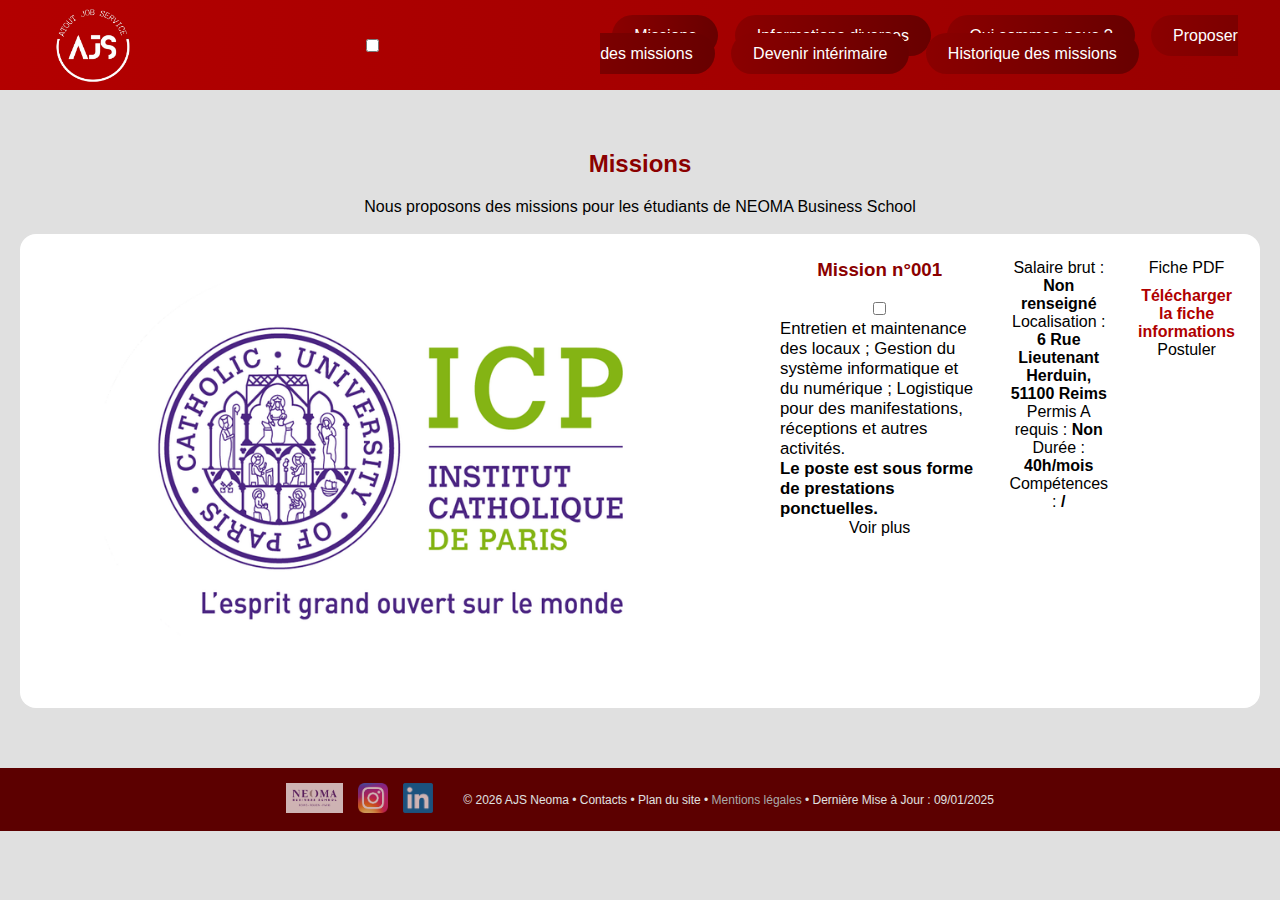
<file: index.html>
<!DOCTYPE html>
<html lang="fr">
<head>
    <meta charset="UTF-8">
    <meta name="viewport" content="width=device-width, initial-scale=1.0">
    <title>Qui sommes-nous ?</title>
    <link rel="stylesheet" href="style.css">
</head>
<body>

<header>
    <div class="logo">
        <a href="index.html">
            <img src="images/logo AJS.png" alt="Logo AJS">
        </a>
    </div>

    <input class="menu-btn" type="checkbox" id="menu-btn" />
    
    <label class="menu-icon" for="menu-btn">
        <span class="navicon"></span>
    </label>

    <nav class="menu">
        <a href="index.html">Missions</a>
        <a href="informations-diverses.html">Informations diverses</a>
        <a href="qui-sommes-nous.html">Qui sommes-nous ?</a>
        <a href="proposer-missions.html">Proposer des missions</a>
        <a href="devenir-interimaire.html">Devenir intérimaire</a>
        <a href="historique.html">Historique des missions</a>
    </nav>
</header>

<div class="container">

    
    <h2>Missions</h2>

    <p>Nous proposons des missions pour les étudiants de NEOMA Business School</p>
    <br>




            <!-- MISSION 1 -->

<div class="mission-box">
    <div class="mission-left">
        <img src="images/Logo ICParis.png" alt="Mission" class="mission-main-img">
    </div>

    <div class="mission-center">
        <h3>Mission n°001</h3>
        <div class="description-wrapper">
            <input type="checkbox" id="expanded-1" class="read-more-check">
            <p class="mission-text">
                Entretien et maintenance des locaux ; Gestion du système informatique et du numérique ; Logistique pour des manifestations, réceptions et autres activités. 
                <br>
                <strong>Le poste est sous forme de prestations ponctuelles.</strong>
            </p>
            <label for="expanded-1" class="read-more-btn">Voir plus</label>
        </div>
    </div>

    <div class="mission-right-infos">
        <div class="info-item">Salaire brut : <strong>Non renseigné</strong></div>
        <div class="info-item">Localisation : <strong>6 Rue Lieutenant Herduin, 51100 Reims</strong></div>
        <div class="info-item">Permis A requis : <strong>Non</strong> </div>
        <div class="info-item">Durée : <strong>40h/mois </strong></div>
        <div class="info-item">Compétences : <strong>/</strong></div>
    </div>

<div class="mission-attachment">
    <div class="pdf-box">
        <span>Fiche PDF</span>
        <a href="PDF Missions/Offre agent polyvalent d'accueil_Campus_Reims_Auto-entrepreneur.pdf" target="_blank" class="pdf-link">Télécharger la fiche informations</a>
    </div>

    <label for="apply-toggle" class="apply-btn-full">Postuler</label>
</div>
</div>
</div>







<footer>
    <div class="footer-content">
        <a href="https://neoma-bs.fr/" target="_blank">
            <img src="images/NEOMA_LOGOTYPE_RVB.jpg" alt="Logo Neoma" class="social-logo">
        </a>
        <a href="https://www.instagram.com/atoutjobservice/" target="_blank">
            <img src="images/Instagram_icon.png" alt="Instagram AJS" class="social-logo">
        </a>

        <a href="https://www.linkedin.com/company/atout-job-service-jb/" target="_blank">
            <img src="images/LinkedIn_logo_initiales.png" alt="LinkedIn AJS" class="social-logo">
        </a>
        <a href=""></a>
        <p>© 2026 AJS Neoma • Contacts • Plan du site • 
            <a href="mentions-legales.html" class="footer-link">Mentions légales</a>
            • Dernière Mise à Jour : 09/01/2025
        </p>
    </div>
</footer>

</body>
</html>
</file>
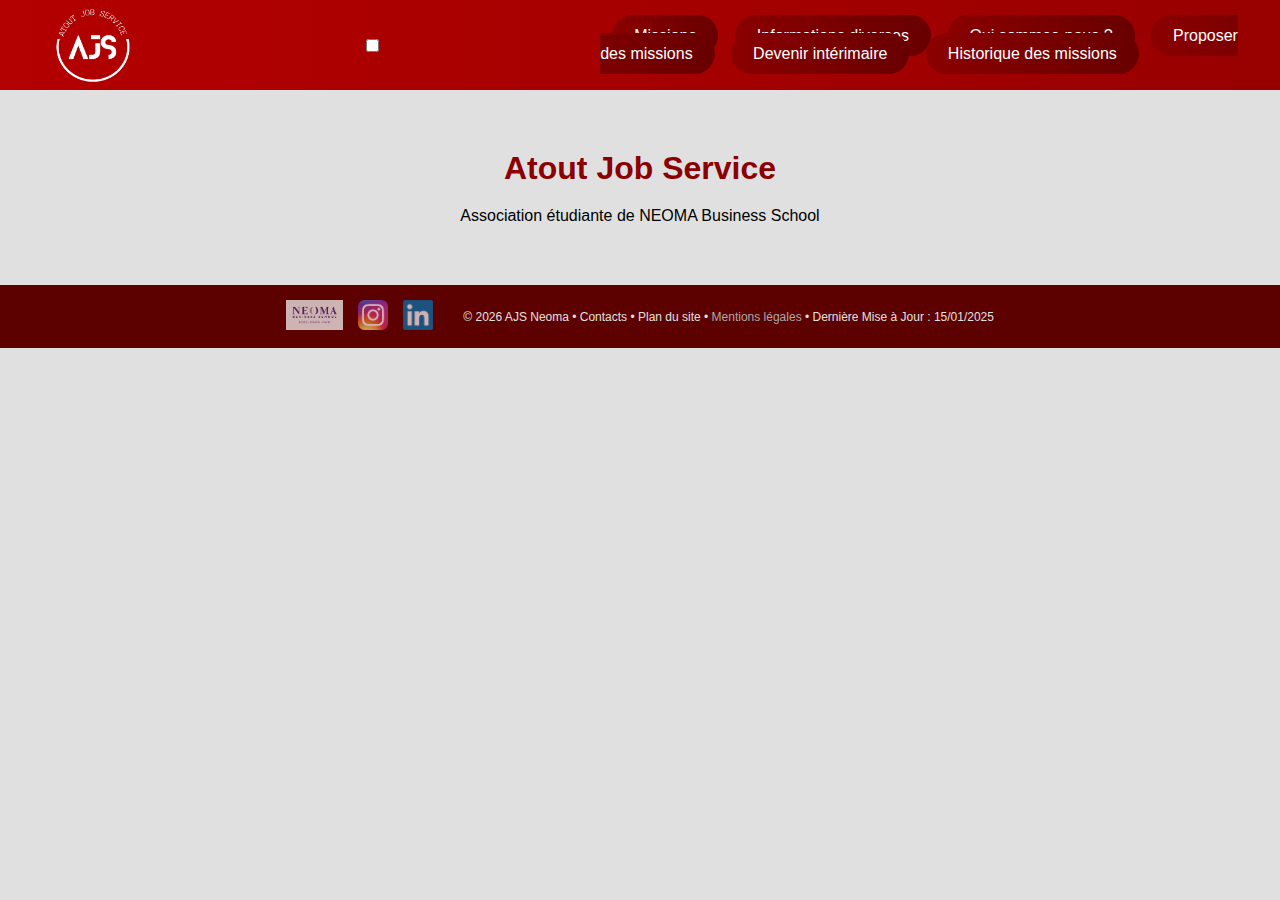
<file: Ancien index.html>
<!DOCTYPE html>
<html lang="fr">
<head>
    <meta charset="UTF-8">
    <meta name="viewport" content="width=device-width, initial-scale=1.0">

    <title>AJS</title>
    <link rel="stylesheet" href="style.css">
</head>
<body>

<header>
    <div class="logo">
        <a href="missions.html">
            <img src="images/logo AJS.png" alt="Logo AJS">
        </a>
    </div>

    <input class="menu-btn" type="checkbox" id="menu-btn" />
    
    <label class="menu-icon" for="menu-btn">
        <span class="navicon"></span>
    </label>

    <nav class="menu">
        <a href="index.html">Missions</a>
        <a href="informations-diverses.html">Informations diverses</a>
        <a href="qui-sommes-nous.html">Qui sommes-nous ?</a>
        <a href="proposer-missions.html">Proposer des missions</a>
        <a href="devenir-interimaire.html">Devenir intérimaire</a>
        <a href="historique.html">Historique des missions</a>
    </nav>
</header>

<div class="container">
    <h1>Atout Job Service</h1>
    <p>Association étudiante de NEOMA Business School</p>
</div>

<footer>
    <div class="footer-content">
        <a href="https://neoma-bs.fr/" target="_blank">
            <img src="images/NEOMA_LOGOTYPE_RVB.jpg" alt="Logo Neoma" class="social-logo">
        </a>
        <a href="https://www.instagram.com/atoutjobservice/" target="_blank">
            <img src="images/Instagram_icon.png" alt="Instagram AJS" class="social-logo">
        </a>

        <a href="https://www.linkedin.com/" target="_blank">
            <img src="images/LinkedIn_logo_initiales.png" alt="LinkedIn AJS" class="social-logo">
        </a>
        <a href=""></a>
        <p>© 2026 AJS Neoma • Contacts • Plan du site • 
            <a href="mentions-legales.html" class="footer-link">Mentions légales</a>
            • Dernière Mise à Jour : 15/01/2025
        </p>
    </div>
</footer>

</body>
</html>
</file>
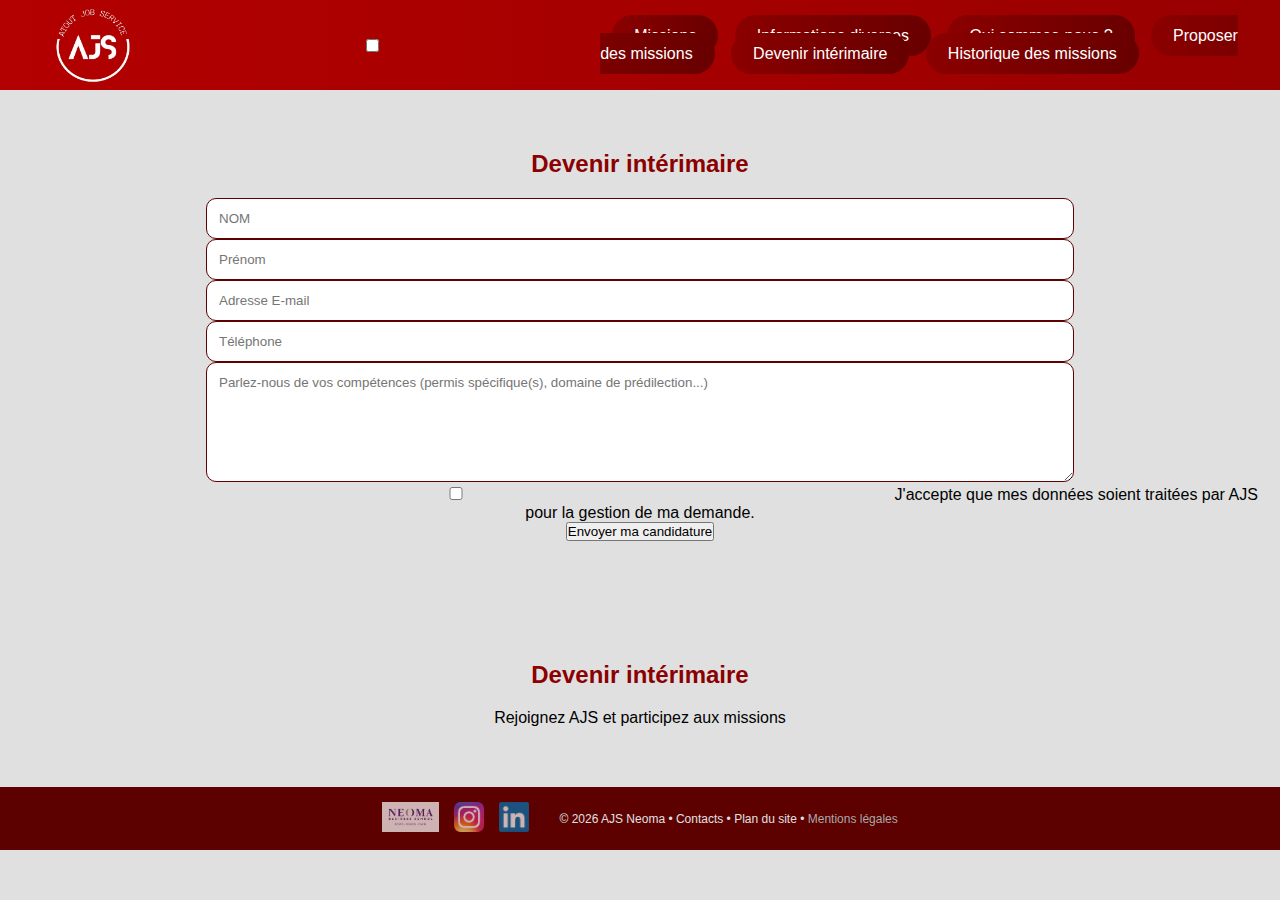
<file: devenir-interimaire.html>
<!DOCTYPE html>
<html lang="fr">
<head>
    <meta charset="UTF-8">
    <meta name="viewport" content="width=device-width, initial-scale=1.0">
    <title>Devenir intérimaire</title>
    <link rel="stylesheet" href="style.css">
</head>

<body class="form-page-bg">
<header>
    <div class="logo">
        <a href="missions.html">
            <img src="images/logo AJS.png" alt="Logo AJS">
        </a>
    </div>

    <input class="menu-btn" type="checkbox" id="menu-btn" />
    
    <label class="menu-icon" for="menu-btn">
        <span class="navicon"></span>
    </label>

    <nav class="menu">
        <a href="index.html">Missions</a>
        <a href="informations-diverses.html">Informations diverses</a>
        <a href="qui-sommes-nous.html">Qui sommes-nous ?</a>
        <a href="proposer-missions.html">Proposer des missions</a>
        <a href="devenir-interimaire.html">Devenir intérimaire</a>
        <a href="historique.html">Historique des missions</a>
    </nav>
</header>

    <body class="form-page-bg">
        <div class="container">
            <h2>Devenir intérimaire</h2>
            <div class="ajs-form-container">
                <form action="https://api.web3forms.com/submit" method="POST">
                    <input type="hidden" name="access_key" value="70671e22-7419-4b70-b78d-e9ad573f2f74">
                
                    <input type="text" name="NOM" placeholder="NOM" required>
                    <input type="text" name="Prénom" placeholder="Prénom" required>
                    <input type="email" name="E-mail" placeholder="Adresse E-mail" required>
                    <input type="tel" name="Téléphone" placeholder="Téléphone">
                    <textarea name="Compétences" placeholder="Parlez-nous de vos compétences (permis spécifique(s), domaine de prédilection...)" required></textarea>
                    <div class="rgpd-consent">
                    <input type="checkbox" id="consent" name="consent" required>
                    <label for="consent">J'accepte que mes données soient traitées par AJS pour la gestion de ma demande.</label>
                    </div>
                    <button type="submit" class="ajs-btn">Envoyer ma candidature</button>
                </form>
            </div>
        </div>
    </body>





<div class="container">
    <h2>Devenir intérimaire</h2>
    <p>Rejoignez AJS et participez aux missions</p>
</div>

















<footer>
    <div class="footer-content">
        <a href="https://neoma-bs.fr/" target="_blank">
            <img src="images/NEOMA_LOGOTYPE_RVB.jpg" alt="Logo Neoma" class="social-logo">
        </a>
        <a href="https://www.instagram.com/atoutjobservice/" target="_blank">
            <img src="images/Instagram_icon.png" alt="Instagram AJS" class="social-logo">
        </a>

        <a href="https://www.linkedin.com/" target="_blank">
            <img src="images/LinkedIn_logo_initiales.png" alt="LinkedIn AJS" class="social-logo">
        </a>
        <a href=""></a>
        <p>© 2026 AJS Neoma • Contacts • Plan du site • 
            <a href="mentions-legales.html" class="footer-link">Mentions légales</a>
        </p>
    </div>
</footer>

</body>
</html>
</file>
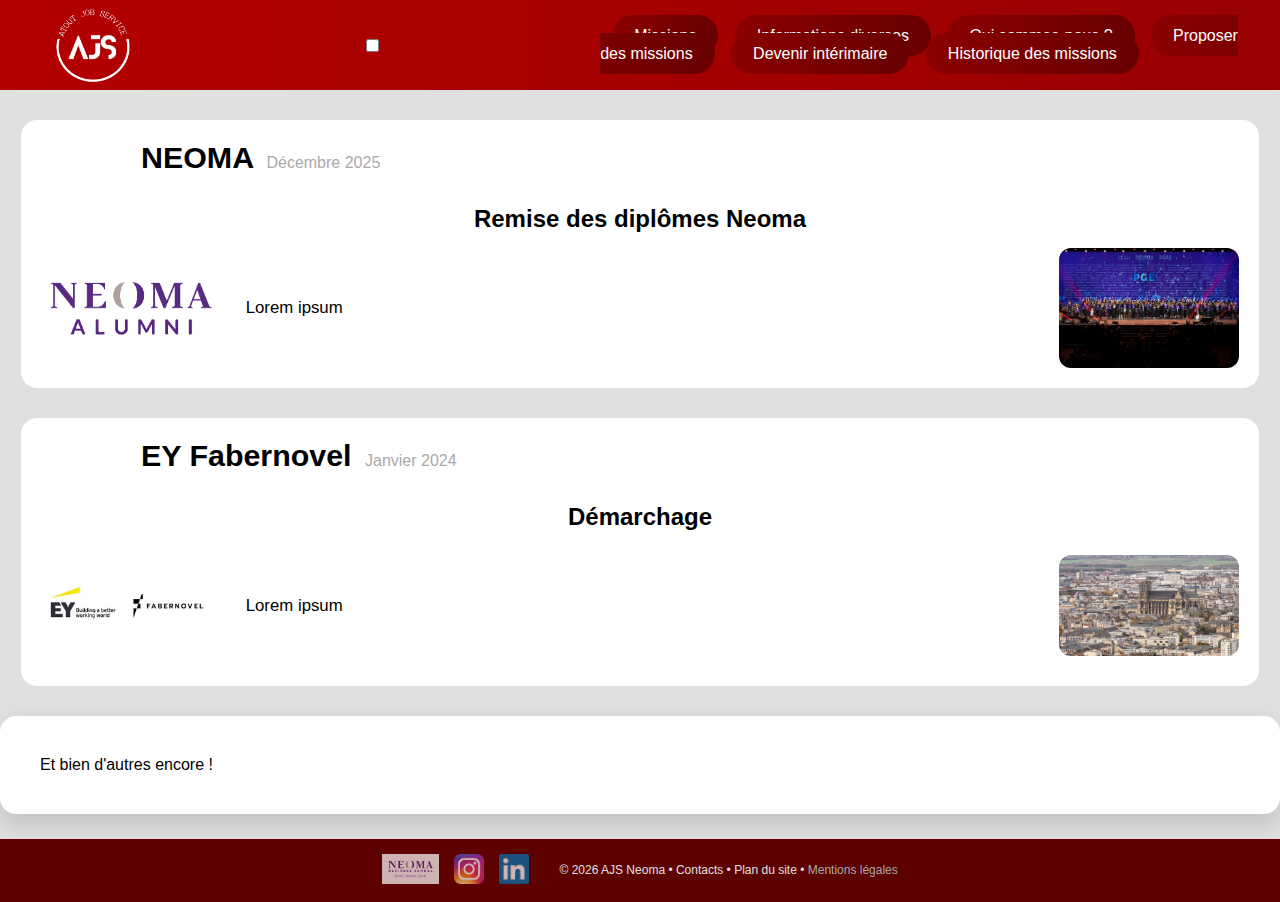
<file: historique.html>
<!DOCTYPE html>
<html lang="fr">
<head>
    <meta charset="UTF-8">
    <meta name="viewport" content="width=device-width, initial-scale=1.0">
    <title>Historique des missions</title>
    <link rel="stylesheet" href="style.css">
</head>
<body>

<header>
    <div class="logo">
        <a href="missions.html">
            <img src="images/logo AJS.png" alt="Logo AJS">
        </a>
    </div>

    <input class="menu-btn" type="checkbox" id="menu-btn" />
    
    <label class="menu-icon" for="menu-btn">
        <span class="navicon"></span>
    </label>

    <nav class="menu">
        <a href="missions.html">Missions</a>
        <a href="informations-diverses.html">Informations diverses</a>
        <a href="qui-sommes-nous.html">Qui sommes-nous ?</a>
        <a href="proposer-missions.html">Proposer des missions</a>
        <a href="devenir-interimaire.html">Devenir intérimaire</a>
        <a href="historique.html">Historique des missions</a>
    </nav>
</header>


<!-- Mission passée 2 -->


    <div class="mission-card">
<div class="mission-header">

                        <!-- Titre -->

    <h4>
        NEOMA
                        <!-- Date -->

        <span class="mission-date">Décembre 2025</span>
    </h4>
</div>


                        <!-- Sous-titre -->
<div class="mission-subtitle">
    Remise des diplômes Neoma
</div>

                        <!-- Image de gauche -->

<div class="mission-content">
    <img src="images/Neoma Alumni.png" alt="Mission passée" class="mission-img">


                        <!-- Texte de description -->
    <p class="mission-text">
        Lorem ipsum
    </p>


                            <!-- Image de droite -->

    <img src="images/PGE-NEOMA-Remise diplômes Zenith.png" alt="Lieu de travail" class="mission-img">
</div>
</div>




<!---------------------------------------------->




<!-- Mission passée 1 -->


    <div class="mission-card">
        <div class="mission-header">

                        <!-- Titre de la mission-->

            <h4>
                EY Fabernovel

                        <!-- Date de la mission -->

            <span class="mission-date">Janvier 2024</span>
            </h4>
        </div>


                        <!-- Sous-titre -->
        <div class="mission-subtitle">
            Démarchage
        </div>

                        <!-- Image de gauche (Entreprise)-->

<div class="mission-content">
    <img src="images/Logo EY Fabernovel.jpg" alt="Mission passée" class="mission-img">


                        <!-- Texte de description -->

                        <p class="mission-text">
                            Lorem ipsum
                        </p>


                            <!-- Image de droite (De préférence : hoto du travail/lieu) -->

    <img src="images/Image Illustration Reims.jpg" alt="Lieu de travail" class="mission-img">
</div>
</div>





<!-- Mission passée -->




    <div class="box">Et bien d'autres encore !</div>
    </div>
</div>




<footer>
    <div class="footer-content">
        <a href="https://neoma-bs.fr/" target="_blank">
            <img src="images/NEOMA_LOGOTYPE_RVB.jpg" alt="Logo Neoma" class="social-logo">
        </a>
        <a href="https://www.instagram.com/atoutjobservice/" target="_blank">
            <img src="images/Instagram_icon.png" alt="Instagram AJS" class="social-logo">
        </a>

        <a href="https://www.linkedin.com/" target="_blank">
            <img src="images/LinkedIn_logo_initiales.png" alt="LinkedIn AJS" class="social-logo">
        </a>
        <a href=""></a>
        <p>© 2026 AJS Neoma • Contacts • Plan du site • 
            <a href="mentions-legales.html" class="footer-link">Mentions légales</a>
        </p>
    </div>
</footer>

</body>
</html>
</file>
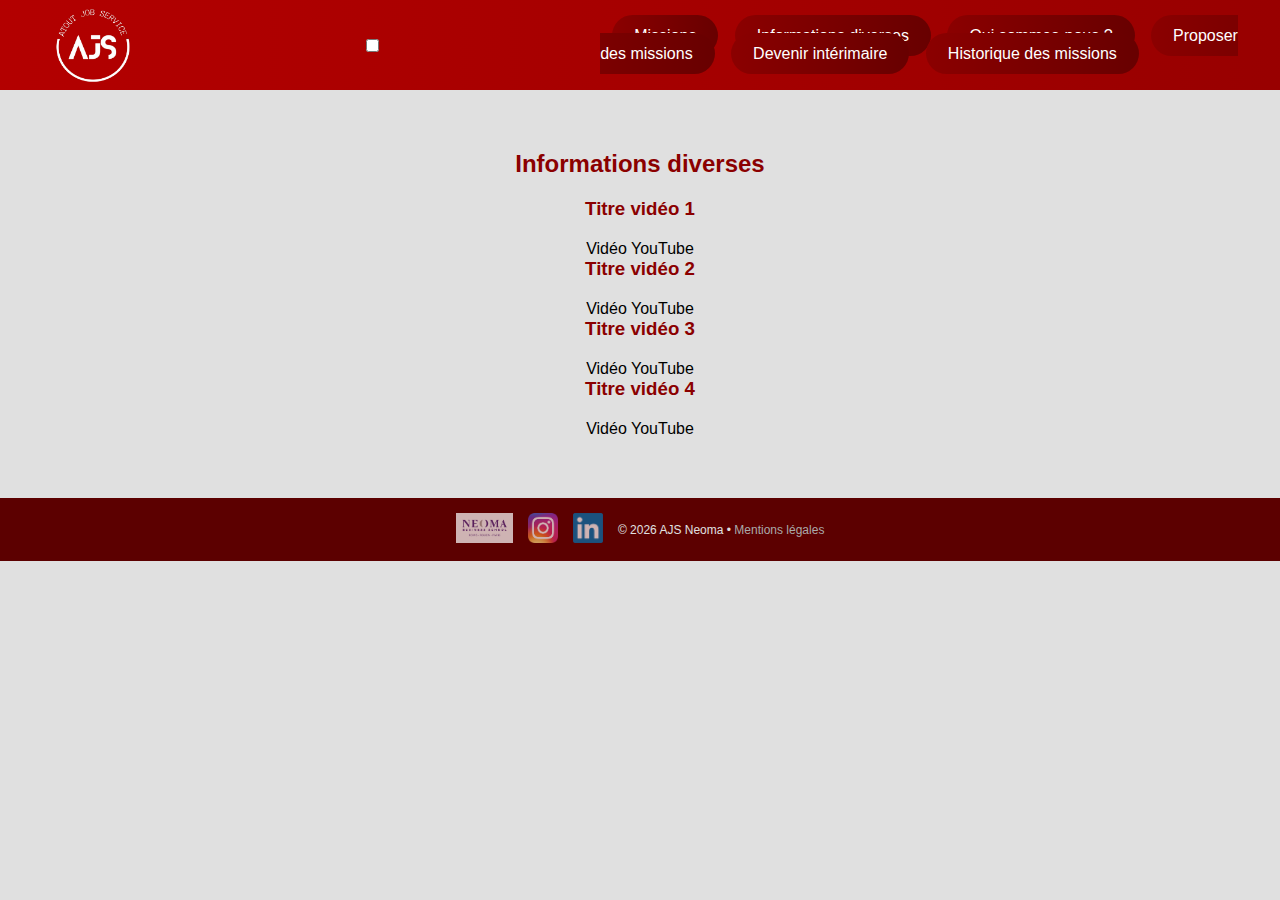
<file: informations-diverses.html>
<!DOCTYPE html>
<html lang="fr">
<head>
    <meta charset="UTF-8">
    <title>Informations diverses</title>
    <meta name="viewport" content="width=device-width, initial-scale=1.0">
    <link rel="stylesheet" href="style.css">
</head>
<body>

<header>
    <div class="logo">
        <a href="missions.html">
            <img src="images/logo AJS.png" alt="Logo AJS">
        </a>
    </div>

    <input class="menu-btn" type="checkbox" id="menu-btn" />
    
    <label class="menu-icon" for="menu-btn">
        <span class="navicon"></span>
    </label>

    <nav class="menu">
        <a href="missions.html">Missions</a>
        <a href="informations-diverses.html">Informations diverses</a>
        <a href="qui-sommes-nous.html">Qui sommes-nous ?</a>
        <a href="proposer-missions.html">Proposer des missions</a>
        <a href="devenir-interimaire.html">Devenir intérimaire</a>
        <a href="historique.html">Historique des missions</a>
    </nav>
</header>

<div class="container">
    <h2>Informations diverses</h2>

    <div class="infos-grid">

        <div class="info-card">
            <h3>Titre vidéo 1</h3>
            <div class="video-placeholder">
                Vidéo YouTube
            </div>
        </div>

        <div class="info-card">
            <h3>Titre vidéo 2</h3>
            <div class="video-placeholder">
                Vidéo YouTube
            </div>
        </div>

        <div class="info-card">
            <h3>Titre vidéo 3</h3>
            <div class="video-placeholder">
                Vidéo YouTube
            </div>
        </div>

        <div class="info-card">
            <h3>Titre vidéo 4</h3>
            <div class="video-placeholder">
                Vidéo YouTube
            </div>
        </div>

    </div>
</div>

<footer>
    <div class="footer-content">
        <a href="https://neoma-bs.fr/" target="_blank">
            <img src="images/NEOMA_LOGOTYPE_RVB.jpg" class="social-logo">
        </a>
        <a href="https://www.instagram.com/atoutjobservice/" target="_blank">
            <img src="images/Instagram_icon.png" class="social-logo">
        </a>
        <a href="https://www.linkedin.com/" target="_blank">
            <img src="images/LinkedIn_logo_initiales.png" class="social-logo">
        </a>

        <p>© 2026 AJS Neoma •
            <a href="mentions-legales.html" class="footer-link">Mentions légales</a>
        </p>
    </div>
</footer>

</body>
</html>
</file>
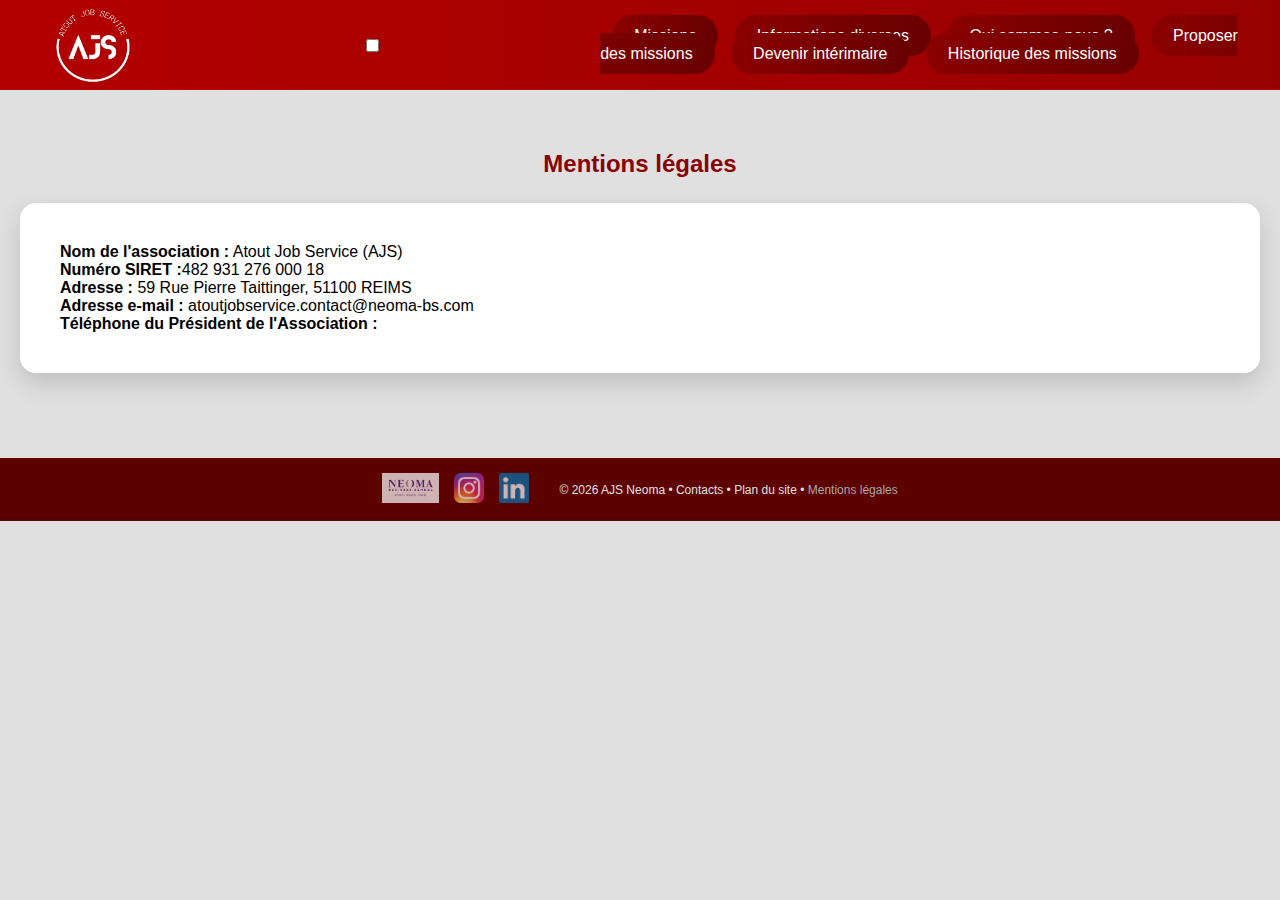
<file: mentions-legales.html>
<!DOCTYPE html>
<html lang="fr">
<head>
    <meta charset="UTF-8">
    <title>Mentions légales - AJS</title>
    <link rel="stylesheet" href="style.css">
</head>
<body>

<header>
    <div class="logo">
        <a href="missions.html">
            <img src="images/logo AJS.png" alt="Logo AJS">
        </a>
    </div>

    <input class="menu-btn" type="checkbox" id="menu-btn" />
    
    <label class="menu-icon" for="menu-btn">
        <span class="navicon"></span>
    </label>

    <nav class="menu">
        <a href="index.html">Missions</a>
        <a href="informations-diverses.html">Informations diverses</a>
        <a href="qui-sommes-nous.html">Qui sommes-nous ?</a>
        <a href="proposer-missions.html">Proposer des missions</a>
        <a href="devenir-interimaire.html">Devenir intérimaire</a>
        <a href="historique.html">Historique des missions</a>
    </nav>
</header>

<div class="container">
    <h2>Mentions légales</h2>

    <div class="box" style="text-align:left;">
        <p><strong>Nom de l'association :</strong> Atout Job Service (AJS)</p>
        <p><strong>Numéro SIRET :</strong>482 931 276 000 18</p>
        <p><strong>Adresse : </strong> 59 Rue Pierre Taittinger, 51100 REIMS</p>
        <p><strong>Adresse e-mail :</strong> atoutjobservice.contact@neoma-bs.com</p>
        <p><strong>Téléphone du Président de l'Association :</strong> </p>
    </div>
</div>

<footer>
    <div class="footer-content">
        <a href="https://neoma-bs.fr/" target="_blank">
            <img src="images/NEOMA_LOGOTYPE_RVB.jpg" alt="Logo Neoma" class="social-logo">
        </a>
        <a href="https://www.instagram.com/atoutjobservice/" target="_blank">
            <img src="images/Instagram_icon.png" alt="Instagram AJS" class="social-logo">
        </a>

        <a href="https://www.linkedin.com/" target="_blank">
            <img src="images/LinkedIn_logo_initiales.png" alt="LinkedIn AJS" class="social-logo">
        </a>
        <a href=""></a>
        <p>© 2026 AJS Neoma • Contacts • Plan du site • 
            <a href="mentions-legales.html" class="footer-link">Mentions légales</a>
        </p>
    </div>
</footer>

</body>
</html>
</file>
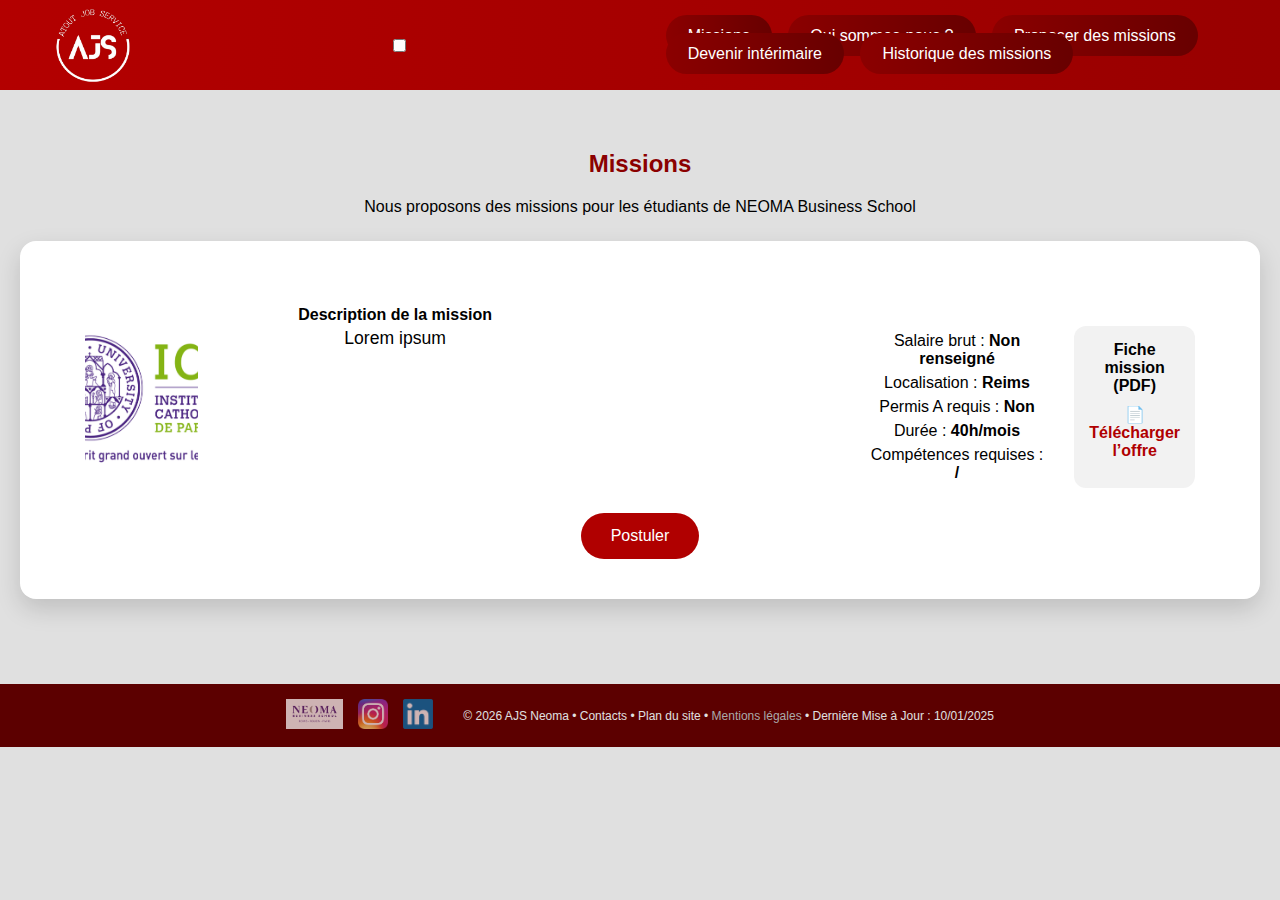
<file: missions.html>
<!DOCTYPE html>
<html lang="fr">
<head>
    <meta charset="UTF-8">
    <meta name="viewport" content="width=device-width, initial-scale=1.0">
    <title>Missions</title>
    <link rel="stylesheet" href="style.css">
</head>
<body>

<header>
    <div class="logo">
        <a href="missions.html">
            <img src="images/logo AJS.png" alt="Logo AJS">
        </a>
    </div>

    <input class="menu-btn" type="checkbox" id="menu-btn" />
    
    <label class="menu-icon" for="menu-btn">
        <span class="navicon"></span>
    </label>

    <nav class="menu">
        <a href="missions.html">Missions</a>
        <a href="qui-sommes-nous.html">Qui sommes-nous ?</a>
        <a href="proposer-missions.html">Proposer des missions</a>
        <a href="devenir-interimaire.html">Devenir intérimaire</a>
        <a href="historique.html">Historique des missions</a>
    </nav>
</header>

<div class="container">
    <h2>Missions</h2>

    <p>Nous proposons des missions pour les étudiants de NEOMA Business School</p>

    <div class="box">
<div class="mission-box">

    <!-- COLONNE GAUCHE : CONTENU -->
<div class="mission-main">
    <img src="images/Logo ICParis.png" alt="Mission">

    <div class="mission-desc-block">
        <h4>Description de la mission</h4>
        <p class="mission-desc">
            Lorem ipsum
        </p>
    </div>
</div>


        <!-- INFOS + PIECE JOINTE -->
        <div class="mission-bottom">
            
            <!-- LISTE INFOS -->
            <div class="mission-infos">
                <p><span class="Marge">Salaire brut : </span><strong>Non renseigné</strong></p>
                <p><span class="Marge">Localisation : </span><strong>Reims</strong></p>
                <p><span class="Marge">Permis A requis : </span> <strong>Non</strong></p>
                <p><span class="Marge">Durée : </span><strong>40h/mois</strong></p>
                <p><span class="Marge">Compétences requises : </span><strong>/</strong></p>
            </div>


            <!-- PIECE JOINTE PDF -->
            <div class="mission-pdf">
                <p><strong>Fiche mission (PDF)</strong></p>
                <a href="PDF Missions/Offre agent polyvalent d'accueil_Campus_Reims_Auto-entrepreneur.pdf" target="_blank" class="pdf-link">
                    📄 Télécharger l’offre
                </a>
            </div>

        </div>

    </div>

    <!-- COLONNE DROITE : POSTULER -->
<input type="checkbox" id="apply-toggle" hidden>

<div class="mission-right">
    <label for="apply-toggle" class="apply-btn">Postuler</label>
</div>

<div class="overlay">
    <div class="popup">
    <label for="apply-toggle" class="close">✕</label>

    <p>
        Si vous envoyez ce formulaire, vous assurez être disponible aux horaires indiqués.
        Vous acceptez le traitement de vos données par AJS et d'être recontacté.
    </p>

    <form action="https://api.web3forms.com/submit" method="POST">
        
        <input type="hidden" name="access_key" value="083a728c-1ecb-4500-b30d-4210f396bbd2">
        
        <input type="hidden" name="subject" value="Nouvelle candidature - Missions AJS">
        
        <input type="text" name="NOM" placeholder="NOM" required>
        <input type="text" name="Prénom" placeholder="Prénom" required>
        <input type="tel" name="Téléphone" placeholder="Téléphone">
        <input type="email" name="E-mail" placeholder="Adresse e-mail" required>

        <textarea name="Commentaires" placeholder="Commentaires"></textarea>

        <div class="permis-block">
            <span class="permis-label">Permis :</span>

            <label class="permis-option">
                <input type="radio" name="Permis" value="Oui">
                Oui
            </label>

            <label class="permis-option">
                <input type="radio" name="Permis" value="Non">
                Non
            </label>
                <div class="rgpd-consent">
            <input type="checkbox" id="consent" name="consent" required>
            <label for="consent">J'accepte que mes données soient traitées par AJS pour la gestion de ma demande.</label>
                </div>
        </div>

        <button type="submit">Envoyer</button>
    </form>
</div>
</div>


</div>


    </div>
</div>





<footer>
    <div class="footer-content">
        <a href="https://neoma-bs.fr/" target="_blank">
            <img src="images/NEOMA_LOGOTYPE_RVB.jpg" alt="Logo Neoma" class="social-logo">
        </a>
        <a href="https://www.instagram.com/atoutjobservice/" target="_blank">
            <img src="images/Instagram_icon.png" alt="Instagram AJS" class="social-logo">
        </a>

        <a href="https://www.linkedin.com/" target="_blank">
            <img src="images/LinkedIn_logo_initiales.png" alt="LinkedIn AJS" class="social-logo">
        </a>
        <a href=""></a>
        <p>© 2026 AJS Neoma • Contacts • Plan du site • 
            <a href="mentions-legales.html" class="footer-link">Mentions légales</a>
            • Dernière Mise à Jour : 10/01/2025
        </p>
    </div>
</footer>

</body>
</html>
</file>
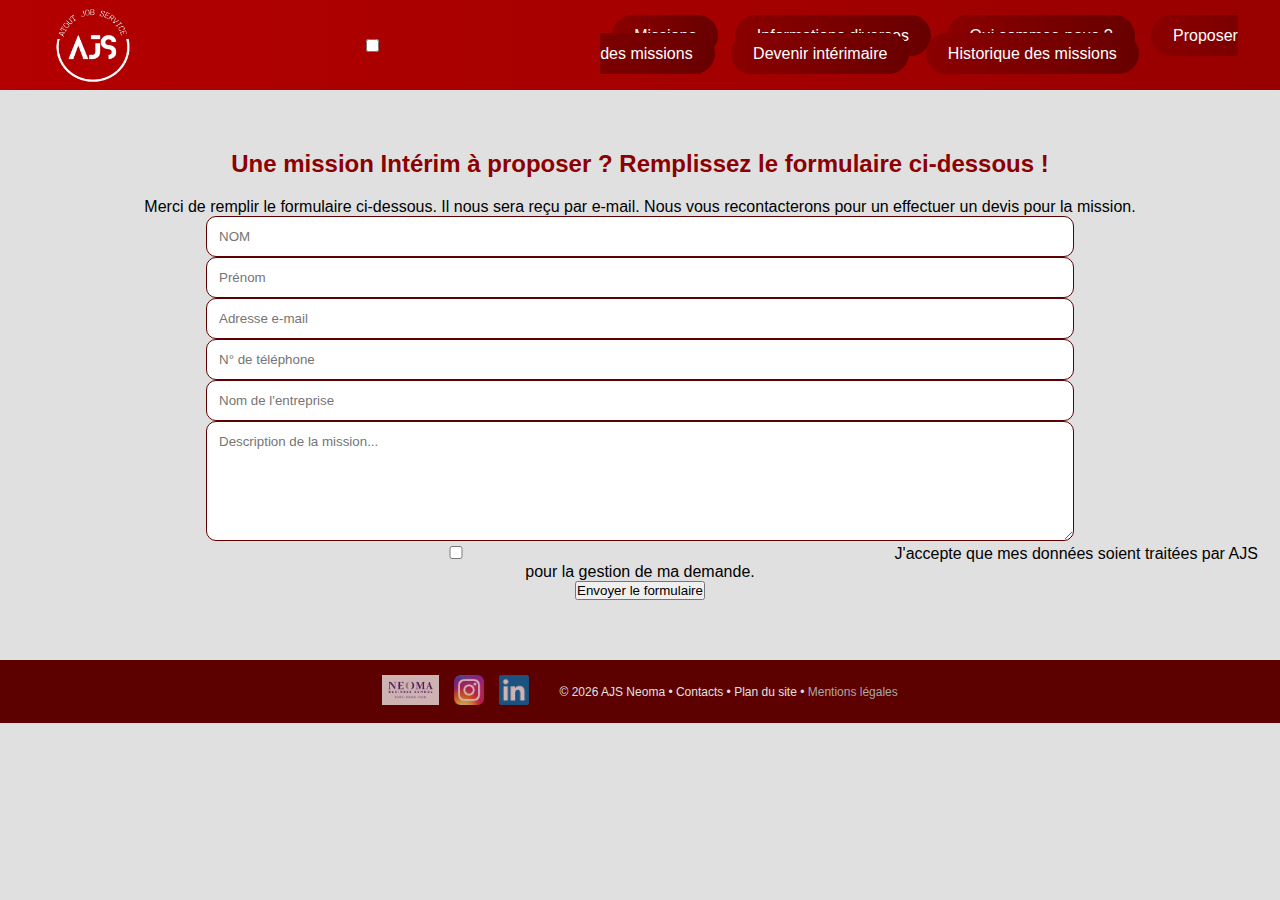
<file: proposer-missions.html>
<!DOCTYPE html>
<html lang="fr">
<head>
    <meta charset="UTF-8">
    <meta name="viewport" content="width=device-width, initial-scale=1.0">
    <title>Proposer des missions</title>
    <link rel="stylesheet" href="style.css">
</head>

<body class="form-page-bg">

<header>
    <div class="logo">
        <a href="missions.html">
            <img src="images/logo AJS.png" alt="Logo AJS">
        </a>
    </div>

    <input class="menu-btn" type="checkbox" id="menu-btn" />
    
    <label class="menu-icon" for="menu-btn">
        <span class="navicon"></span>
    </label>

    <nav class="menu">
        <a href="missions.html">Missions</a>
        <a href="informations-diverses.html">Informations diverses</a>
        <a href="qui-sommes-nous.html">Qui sommes-nous ?</a>
        <a href="proposer-missions.html">Proposer des missions</a>
        <a href="devenir-interimaire.html">Devenir intérimaire</a>
        <a href="historique.html">Historique des missions</a>
    </nav>
</header>

<div class="container">
    <h2>Une mission Intérim à proposer ?
        Remplissez le formulaire ci-dessous !</h2>
    <p>Merci de remplir le formulaire ci-dessous. Il nous sera reçu par e-mail. Nous vous recontacterons pour un effectuer un devis pour la mission.</p>

        <div class="ajs-form-container">
            <form action="https://api.web3forms.com/submit" method="POST">
                <input type="hidden" name="access_key" value="7f5e8417-5b7c-406b-a3e3-df1cbe0d3b3d">
                
                <input type="text" name="NOM" placeholder="NOM" required>
                <input type="text" name="Prénom" placeholder="Prénom" required>
                <input type="email" name="E-mail" placeholder="Adresse e-mail" required>
                <input type="tel" name="Téléphone" placeholder="N° de téléphone">
                <input type="text" name="Nom de l'entreprise" placeholder="Nom de l'entreprise" required>
                <textarea name="Message" placeholder="Description de la mission..." required></textarea>
                <div class="rgpd-consent">
                <input type="checkbox" id="consent" name="consent" required>
                <label for="consent">J'accepte que mes données soient traitées par AJS pour la gestion de ma demande.</label>
                </div>
                <button type="submit" class="ajs-btn">Envoyer le formulaire</button>
            </form>
        </div>

</div>




<footer>
    <div class="footer-content">
        <a href="https://neoma-bs.fr/" target="_blank">
            <img src="images/NEOMA_LOGOTYPE_RVB.jpg" alt="Logo Neoma" class="social-logo">
        </a>
        <a href="https://www.instagram.com/atoutjobservice/" target="_blank">
            <img src="images/Instagram_icon.png" alt="Instagram AJS" class="social-logo">
        </a>

        <a href="https://www.linkedin.com/" target="_blank">
            <img src="images/LinkedIn_logo_initiales.png" alt="LinkedIn AJS" class="social-logo">
        </a>
        <a href=""></a>
        <p>© 2026 AJS Neoma • Contacts • Plan du site • 
            <a href="mentions-legales.html" class="footer-link">Mentions légales</a>
        </p>
    </div>
</footer>

</body>
</html>
</file>
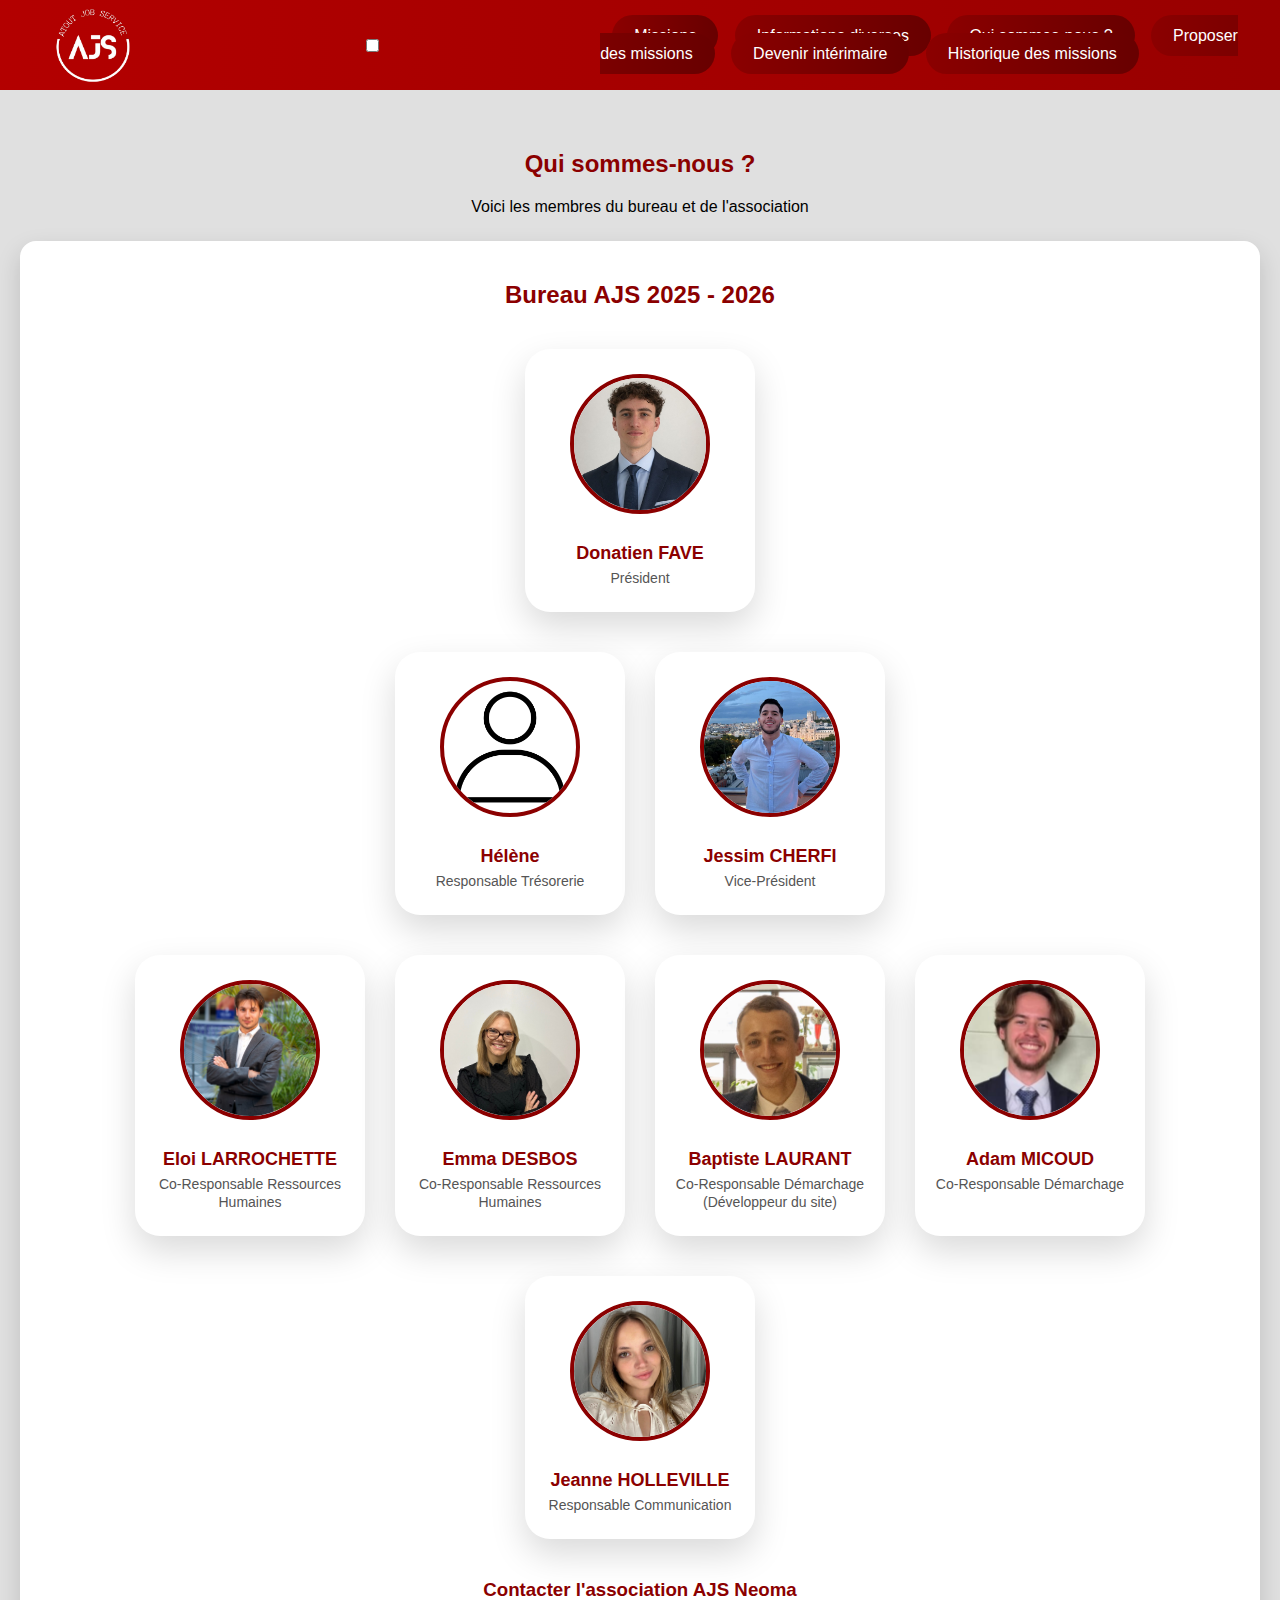
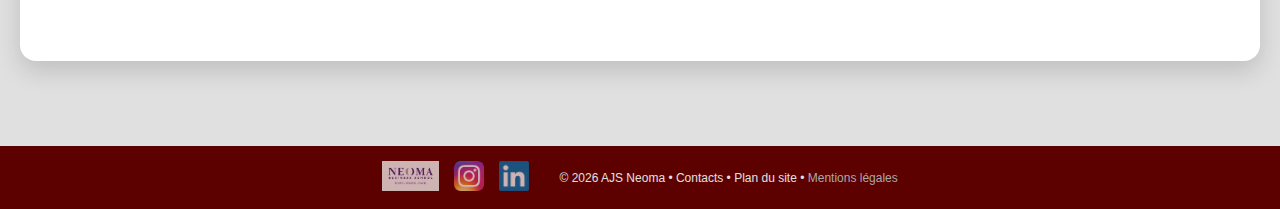
<file: qui-sommes-nous.html>
<!DOCTYPE html>
<html lang="fr">
<head>
    <meta charset="UTF-8">
    <meta name="viewport" content="width=device-width, initial-scale=1.0">
    <title>Qui sommes-nous ?</title>
    <link rel="stylesheet" href="style.css">
</head>
<body>

<header>
    <div class="logo">
        <a href="index.html">
            <img src="images/logo AJS.png" alt="Logo AJS">
        </a>
    </div>

    <input class="menu-btn" type="checkbox" id="menu-btn" />
    
    <label class="menu-icon" for="menu-btn">
        <span class="navicon"></span>
    </label>

    <nav class="menu">
        <a href="index.html">Missions</a>
        <a href="informations-diverses.html">Informations diverses</a>
        <a href="qui-sommes-nous.html">Qui sommes-nous ?</a>
        <a href="proposer-missions.html">Proposer des missions</a>
        <a href="devenir-interimaire.html">Devenir intérimaire</a>
        <a href="historique.html">Historique des missions</a>
    </nav>
</header>

<div class="container">
    <h2>Qui sommes-nous ?</h2>

    <p>Voici les membres du bureau et de l'association</p>

    <div class="box">
<h2>Bureau AJS 2025 - 2026</h2>

<!-- ===== LIGNE 1 : Président & Vice-Président ===== -->
<div class="team-row">
    <div class="team-card">
        <img src="images/Qui-Sommes-Nous/Photo Donatien FAVE.jpeg" alt="Président">
        <h4>
            <a href="https://www.linkedin.com/in/donatien-fav%C3%A9-62568b2ba/" target="_blank">Donatien FAVE</a>
        </h4>
        <span>Président</span>
    </div>
</div>

<!-- ===== LIGNE 2 : Trésoriers & Secrétaire Général ===== -->
<div class="team-row">
    <div class="team-card">
        <img src="images/Qui-Sommes-Nous/Photo Icône par Défaut.png" alt="Trésorier">
        <h4>
            <a href="https://www.linkedin.com/" target="_blank">Hélène</a>
        </h4>
        <span>Responsable Trésorerie</span>
    </div>


    <div class="team-card">
        <img src="images/Qui-Sommes-Nous/Photo Jessim CHERFI.jpeg" alt="Vice-Président">
        <h4>
            <a href="https://www.linkedin.com/in/jessim-cherfi-2b1b60260?utm_source=share&utm_campaign=share_via&utm_content=profile&utm_medium=ios_app" target="_blank">Jessim CHERFI</a>
        </h4>
        <span>Vice-Président</span>
    </div>


</div>

<!-- ===== LIGNE 3 : Responsables ===== -->
<div class="team-row">
    <div class="team-card">
        <img src="images/Qui-Sommes-Nous/Photo Eloi LARROCHETTE.jpeg" alt="RH">
        <h4>
            <a href="https://www.linkedin.com/in/%C3%A9loi-larrochette-636292309?utm_source=share&utm_campaign=share_via&utm_content=profile&utm_medium=android_app" target="_blank">Eloi LARROCHETTE</a>
        </h4>
        <span>Co-Responsable Ressources Humaines</span>
    </div>
    <div class="team-card">
        <img src="images/Qui-Sommes-Nous/Photo Emma DESBOS.jpeg" alt="RH">
        <h4>
            <a href="https://www.linkedin.com/in/emma-desbos-a6b65436a/?trk=contact-info" target="_blank">Emma DESBOS</a>
        </h4>
        <span>Co-Responsable Ressources Humaines</span>
    </div>
    <div class="team-card">
        <img src="images/Qui-Sommes-Nous/Photo Baptiste LAURANT.jpeg" alt="Démarchage">
        <h4>
            <a href="https://www.linkedin.com/in/baptiste-laurant/" target="_blank">Baptiste LAURANT</a>
        </h4>
        <span>Co-Responsable Démarchage (Développeur du site)</span>
    </div>

    <div class="team-card">
        <img src="images/Qui-Sommes-Nous/Photo Adam MICOUD.jpeg" alt="Démarchage">
        <h4>
            <a href="https://www.linkedin.com/in/adam-micoud-b06b89343?utm_source=share&utm_campaign=share_via&utm_content=profile&utm_medium=android_app" target="_blank">Adam MICOUD</a>
        </h4>
        <span>Co-Responsable Démarchage</span>
    </div>
</div>

<!-- ===== LIGNE 4 : Responsables ===== -->

<div class="team-row">
    <div class="team-card">
        <img src="images/Qui-Sommes-Nous/Photo Jeanne HOLLEVILLE.jpeg" alt="Communication">
        <h4>
            <a href="https://www.linkedin.com/in/jeanne-holleville-9b5594259?utm_source=share&utm_campaign=share_via&utm_content=profile&utm_medium=ios_app" target="_blank">Jeanne HOLLEVILLE</a>
        </h4>
        <span>Responsable Communication</span>
    </div>

</div>

<h3>Contacter l'association AJS Neoma</h3>


    </div>
         
    </div>

</div>

<footer>
    <div class="footer-content">
        <a href="https://neoma-bs.fr/" target="_blank">
            <img src="images/NEOMA_LOGOTYPE_RVB.jpg" alt="Logo Neoma" class="social-logo">
        </a>
        <a href="https://www.instagram.com/atoutjobservice/" target="_blank">
            <img src="images/Instagram_icon.png" alt="Instagram AJS" class="social-logo">
        </a>

        <a href="https://www.linkedin.com/" target="_blank">
            <img src="images/LinkedIn_logo_initiales.png" alt="LinkedIn AJS" class="social-logo">
        </a>
        <a href=""></a>
        <p>© 2026 AJS Neoma • Contacts • Plan du site • 
            <a href="mentions-legales.html" class="footer-link">Mentions légales</a>
        </p>
    </div>
</footer>

</body>
</html>
</file>
<file: style.css>
* {
    margin: 0;
    padding: 0;
    box-sizing: border-box;
    font-family: "Segoe UI", Arial, sans-serif;
}

body {
    background: #e0e0e0;
    padding-top: 90px;
    font-family: "Segoe UI", Arial, sans-serif;
}


/* ===== HEADER FIXE ===== */
header {
    position: fixed;
    top: 0;
    width: 100%;
    height: 90px;
    display: flex;
    align-items: center;
    justify-content: space-between;
    padding: 0 40px;
    z-index: 1000;

    background: linear-gradient(
        270deg,
        #b30000,
        #8b0000,
        #5c0000,
        #8b0000,
        #b30000
    );
    background-size: 600% 600%;
    animation: gradientMove 100s linear infinite;
}


.logo img {
    height: 100px;
    width: 105px;
}


/* ===== MENU ===== */
nav a {
    margin-left: 12px;
    padding: 12px 22px;
    text-decoration: none;
    color: white;
    border-radius: 30px;

    background: linear-gradient(
        270deg,
        #b30000,
        #8b0000,
        #5c0000,
        #8b0000
    );
    background-size: 400% 400%;
    animation: gradientMove 240s linear infinite;

    transition: transform 0.1s ease, filter 0.5s ease;
}

nav a:hover {
    transform: scale(1.12);
    filter: brightness(85%);
}


/* ===== CONTENU ===== */
.container {
    text-align: center;
    padding: 60px 20px;
}

h1, h2, h3 {
    color: #8b0000;
    margin-bottom: 20px;
}

.box {
    width: 100%;
    margin: 25px auto;
    padding: 40px;
    background: white;
    border-radius: 16px;
    box-shadow: 0 10px 25px rgba(0,0,0,0.15);
}


/* ===== FORMULAIRE ===== */
.form-group {
    margin: 15px;
}

input, textarea {
    width: 70%;
    padding: 12px;
    border-radius: 10px;
    border: 1px solid #5c0000;
}

textarea {
    height: 120px;
}

/* ===== FOOTER ===== */
footer {
    background: #5c0000;
    color: #e0e0e0;
    font-size: 12px;
    text-align: center;
    padding: 15px;
}
@keyframes gradientMove {
    0% {
        background-position: 200% 50%;
    }
    100% {
        background-position: -200% 50%;
    }
}

.footer-content {
    display: flex;
    align-items: center;
    justify-content: center;
    gap: 15px;
}

.footer-content img {
    height: 30px;
    width: auto;
}

/* ===== IMAGES QUI SOMMES-NOUS ===== */

.photos {
    display: flex;
    justify-content: center;
    gap: 40px;
    margin: auto;
}

.photos img {
    width: 175px;
    object-fit: contain;
    border-radius: 15px;
    box-shadow: 0 8px 20px rgba(0,0,0,0.15);
}

.photos img:hover {
    transform: scale(1.05);
    transition: 0.5s ease;

}

.team {
    display: flex;
    justify-content: center;
    gap: 30px;
    margin-top: 40px;
    flex-wrap: wrap;
}

.team-card {
    background: white;
    border-radius: 25px;
    padding: 25px 20px;
    width: 230px;
    text-align: center;
    box-shadow: 0 15px 35px rgba(0,0,0,0.15);
    transition: transform 0.5s ease, box-shadow 0.5s ease;
}

.team-card:hover {
    transform: translateY(-10px);
    box-shadow: 0 25px 50px rgba(0,0,0,0.25);
}

.team-card img {
    width: 140px;
    height: 140px;
    object-fit: cover;
    border-radius: 50%;
    border: 4px solid #8b0000;
    margin-bottom: 15px;
}

.team-card h4 {
    margin: 10px 0 5px;
    color: #8b0000;
    font-size: 18px;
}

.team-card span {
    font-size: 14px;
    color: #555;
}


/* ===== Liens Prénom Linkedin ===== */

.team-card h4 a {
    color: #8b0000;
    text-decoration: none;
    transition: color 0.3s ease;
}

.team-card h4 a:hover {
    color: #5c0000;
    text-decoration: underline;
}

/* ===== Logos FOOTER ===== */

.social-logo {
    height: 23px;
    width: auto;
    opacity: 0.7;
    transition: transform 0.075s ease, opacity 0.2s ease;
}

.social-logo:hover {
    transform: scale(1.075);
    opacity: 1;
}


/* ===== Liens FOOTER ===== */

.footer-link {
    color: #aaa;
    text-decoration: none;
}

.footer-link:hover {
    text-decoration: underline;
    color: white;
}


/* ===== Bouton Envoyer formulaire - Proposer une mission ===== */


.btn-submit {
    margin-top: 20px;
    padding: 14px 30px;
    border: none;
    border-radius: 30px;
    background: linear-gradient(270deg, #b30000, #8b0000, #5c0000);
    color: white;
    font-size: 16px;
    cursor: pointer;
}

.btn-submit:hover {
    filter: brightness(90%);
}

/* ===== Images et Mise en forme 'Qui sommmes-nous ?' ===== */

.team-row {
    display: flex;
    justify-content: center;
    gap: 30px;
    margin: 40px 0;
    flex-wrap: wrap;
}


/* ===== Historique Missions AJS - Dans l'encadré blanc ===== */


.mission-card {
    background: rgb(255, 255, 255);
    padding: 20px;
    border-radius: 16px;
    margin: 30px 0;
    margin-left: 21px;
    margin-right: 21px;}

.mission-header {
    display: flex;
    justify-content: space-between;
    align-items: center;
    margin-bottom: 15px;
}

.mission-header h4 {
    color: rgb(0, 0, 0);
    font-weight: 2000;
    font-size: 1.9rem;
    margin: 0 0 15px 100px;
}

.mission-date {
    color: #aaa;
    font-size: 1rem;
    font-weight: 500;
    margin-left: 5px;
}


.mission-content {
    display: flex;
    align-items: center;
    gap: 25px;
}

.mission-img {
    width: 15%;
    border-radius: 12px;
    transition: transform 0.4s ease;
}

.mission-img:hover {
    transform: scale(1.05);
}

.mission-text {
    color: #000000;
    font-size: 1.05rem;
    text-align: left;
    flex: 1;
}

.mission-subtitle {
    text-align: center;
    font-weight: 700;
    font-size: 1.5rem;
    color: #000;
    margin-bottom: 15px;
}



/* ===== Encadré Postuler 'Missions' ===== */


.mission-box {
    background: white;
    display: flex;
    padding: 25px;
    border-radius: 16px;
    gap: 30px;
    color: black;
}

.mission-left { flex: 3; }
.mission-right { flex: 1; display: flex; align-items: center; justify-content: center; }

.mission-main {
    display: flex;
    gap: 100px;
}

.mission-main img {
    width: 25%;
    max-width: 15%;
    height: 100%;
    border-radius: 12px;
    object-fit: cover;
}

.toggle-desc {
    cursor: pointer;
    color: #b00000;
    font-size: 0.9rem;
}

.mission-details {
    display: none;
    margin-top: 15px;
    display: flex;
    justify-content: space-between;
}

#details-toggle:checked ~ .mission-details {
    display: flex;
}


/* ===== Pop-up Postuler à une mission ===== */

.overlay {
    position: fixed;
    inset: 0;
    background: rgba(0,0,0,0.6);
    display: none;
    align-items: center;
    justify-content: center;
    z-index: 2000;
}

#apply-toggle:checked ~ .overlay {
    display: flex;
}

.popup {
    background: white;
    padding: 25px;
    border-radius: 16px;
    width: 420px;
    position: relative;
}

.close {
    position: absolute;
    top: 12px;
    right: 15px;
    cursor: pointer;
}

.apply-btn {
    background: #b00000;
    color: white;
    padding: 14px 30px;
    border-radius: 30px;
    cursor: pointer;
}

.apply-btn:hover {
    background: #800000;
}






.permis-block {
    margin: 12px 0;
}

.permis-label {
    display: block;
    margin-bottom: 6px;
    font-weight: 600;
}

.permis-option {
    display: inline-flex;
    align-items: center;
    margin-right: 20px;
    gap: 6px;
    font-size: 0.95rem;
}

.mission-desc {
    font-size: 1.1rem;
    line-height: 1.6;
}

.mission-bottom {
    display: flex;
    justify-content: center;
    margin-top: 20px;
    gap: 30px;
}

.mission-infos {
    flex: 2;
}

.mission-infos p {
    margin: 6px 0;
}

.mission-pdf {
    flex: 1;
    background: #f2f2f2;
    padding: 15px;
    border-radius: 12px;
    text-align: bottom;
}

.pdf-link {
    display: inline-block;
    margin-top: 10px;
    text-decoration: none;
    color: #b00000;
    font-weight: 600;
}

.pdf-link:hover {
    text-decoration: underline;
}


.mission-title {
    text-align: justify;
    color: #b00000; /* Rouge AJS */
    font-size: 2.2rem;
    font-weight: 800;
    letter-spacing: 1px;
    margin-bottom: 10px;
}



/* ===== Formulaire pour devenir intérimaire ===== */


.formulaire {
    max-width: 500px;
    margin: 0 auto;
    background: rgba(255, 255, 255, 0);
    padding: 30px;
    border-radius: 16px;
}

.formulaire input,
.formulaire textarea {
    width: 100%;
    padding: 12px;
    margin: 10px 0;
    border-radius: 8px;
    border: 1px solid #ccc;
}

.form-btn {
    background: #b00000;
    color: white;
    border: none;
    padding: 14px;
    border-radius: 30px;
    cursor: pointer;
    font-weight: 600;
}

.form-btn:hover {
    background: #800000;
}

/* ===== Page du fond "Devenir Intérimaire" ===== */
.interimaire-page {
    background:
        linear-gradient(
            rgba(255,255,255,0.85),
            rgba(255,255,255,0.85)
        ),
        url("images/Image\ Illustration\ Reims.jpg");
    background-size: cover;
    background-position: center;
    background-repeat: no-repeat;
    min-height: 100vh;
/* ===== Défilement avec la page ou non ===== */
    background-attachment: fixed;

}
</file>
